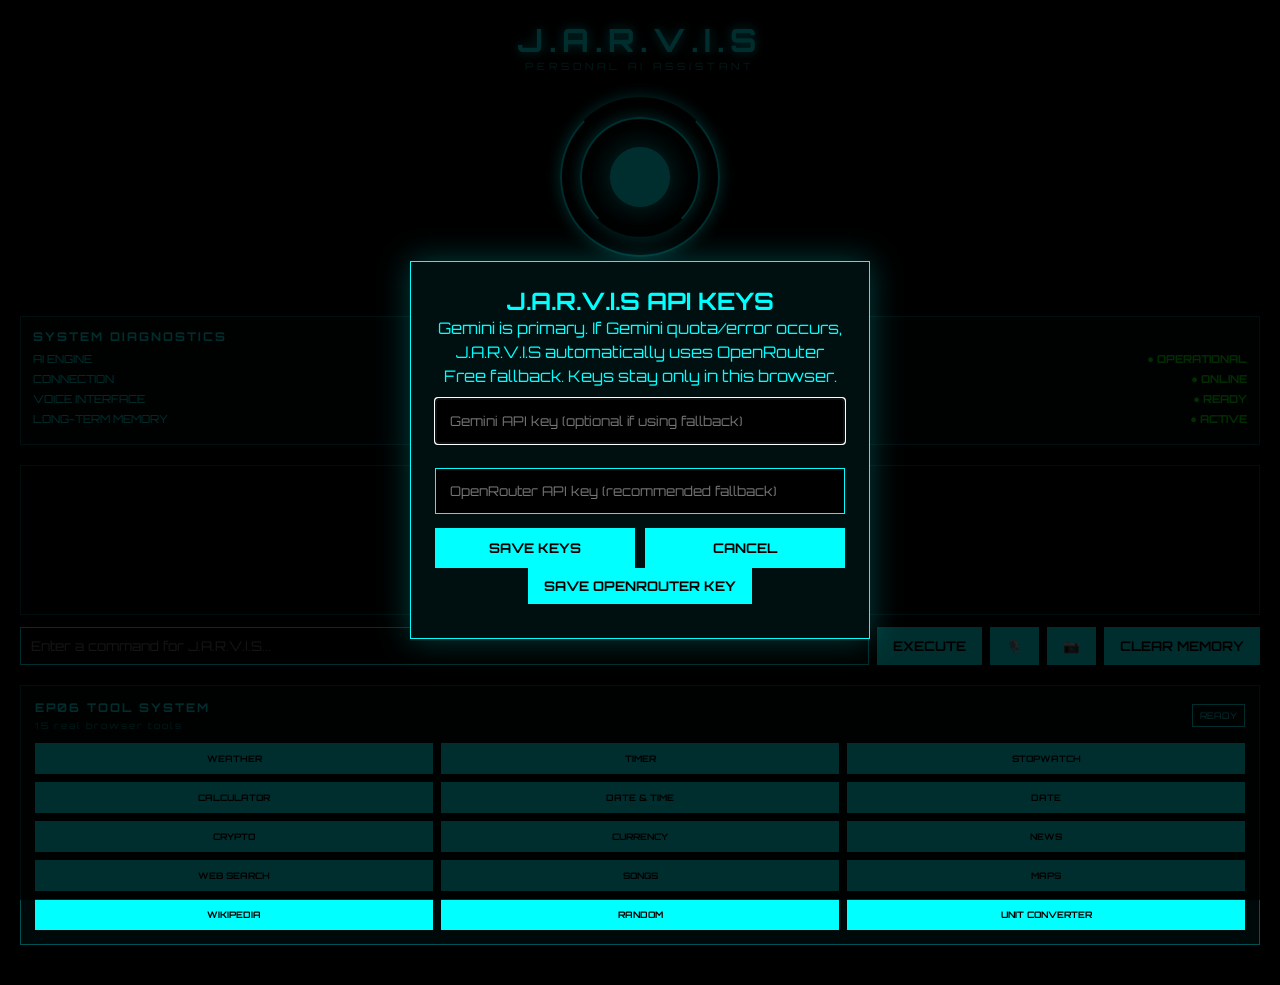
<file: Jarvis-Mobile-EP06-FIXED-V2/index.html>
<!DOCTYPE html><html lang="en"><head><meta charset="UTF-8"><meta name="viewport" content="width=device-width, initial-scale=1"><title>J.A.R.V.I.S</title><link rel="stylesheet" href="style.css"></head><body><header><h1>J.A.R.V.I.S</h1><p>PERSONAL AI ASSISTANT</p></header><div class="core"><div class="ring r1"></div><div class="ring r2"></div><div class="center"></div></div><p class="core-text">SYSTEM READY</p><div class="status"><h2>SYSTEM DIAGNOSTICS</h2><div class="row"><span>AI ENGINE</span><b class="on">● OPERATIONAL</b></div><div class="row"><span>CONNECTION</span><b class="on">● ONLINE</b></div><div class="row"><span>VOICE INTERFACE</span><b class="on">● READY</b></div><div class="row"><span>LONG-TERM MEMORY</span><b class="on">● ACTIVE</b></div></div><div class="chat" id="chat"></div><div class="input-area"><input id="msg" type="text" placeholder="Enter a command for J.A.R.V.I.S..."><button id="send">EXECUTE</button><button id="mic-btn" aria-label="Activate voice input">🎙️</button><button id="cam-btn" aria-label="Analyze image">📷</button><button id="clear-btn">CLEAR MEMORY</button><input id="img-input" type="file" accept="image/*" capture="environment" style="display:none"></div>

<section id="ep06-tools" class="tools-panel" aria-label="EP06 Tools">
  <div class="tools-head">
    <div>
      <h2>EP06 TOOL SYSTEM</h2>
      <p>15 real browser tools</p>
    </div>
    <span id="tool-status" class="tool-ready">READY</span>
  </div>
  <div class="tools-grid">
    <button data-tool="weather">WEATHER</button>
    <button data-tool="timer">TIMER</button>
    <button data-tool="stopwatch">STOPWATCH</button>
    <button data-tool="calculator">CALCULATOR</button>
    <button data-tool="datetime">DATE & TIME</button>
    <button data-tool="date">DATE</button>
    <button data-tool="crypto">CRYPTO</button>
    <button data-tool="exchange">CURRENCY</button>
    <button data-tool="news">NEWS</button>
    <button data-tool="web">WEB SEARCH</button>
    <button data-tool="songs">SONGS</button>
    <button data-tool="maps">MAPS</button>
    <button data-tool="wiki">WIKIPEDIA</button>
    <button data-tool="random">RANDOM</button>
    <button data-tool="convert">UNIT CONVERTER</button>
  </div>
</section>

<div id="key-modal" class="key-modal" hidden><div class="key-box"><h2>J.A.R.V.I.S API KEYS</h2><p>Gemini is primary. If Gemini quota/error occurs, J.A.R.V.I.S automatically uses OpenRouter Free fallback. Keys stay only in this browser.</p><input id="api-key-input" type="password" autocomplete="off" placeholder="Gemini API key (optional if using fallback)"><input id="openrouter-key-input" type="password" autocomplete="off" placeholder="OpenRouter API key (recommended fallback)"><div class="key-actions"><button id="save-key">SAVE KEYS</button><button id="cancel-key">CANCEL</button></div><button id="save-openrouter-key" type="button">SAVE OPENROUTER KEY</button><small id="openrouter-status"></small><small id="key-error"></small></div></div>
<script defer src="script.js?v=3.5.1"></script><script defer src="ep06.js?v=1.1.0"></script></body></html>
</file>
<file: Jarvis-Mobile-EP06-FIXED-V2/style.css>
@import url(
    'https://fonts.googleapis.com/css2?family=Orbitron:wght@400;700&display=swap'
);


/* RESET */
* {
    margin: 0;
    padding: 0;
    box-sizing: border-box;
    font-family: 'Orbitron', sans-serif;
}


/* BODY */
body {
    background: #000;
    color: #0ff;
    padding: 20px;
    overflow-x: hidden;
}


/* HEADER */
header {
    text-align: center;
}


header h1 {
    letter-spacing: 6px;
    text-shadow: 0 0 12px #0ff;
}


header p {
    font-size: 10px;
    letter-spacing: 4px;
    opacity: 0.6;
}


/* ARC REACTOR */
.core {
    position: relative;

    width: 160px;
    height: 160px;

    margin: 25px auto;
}


.ring {
    position: absolute;

    border: 2px solid #0ff;

    border-radius: 50%;

    box-shadow: 0 0 15px #0ff;
}


.r1 {
    inset: 0;

    border-top-color: transparent;

    animation:
        spin 3s linear infinite;
}


.r2 {
    inset: 20px;

    border-bottom-color: transparent;

    animation:
        spin 2s linear infinite reverse;
}


.center {
    position: absolute;

    inset: 50px;

    background: #0ff;

    border-radius: 50%;

    box-shadow: 0 0 30px #0ff;

    animation:
        pulse 1.5s infinite;
}


/* ANIMATIONS */
@keyframes spin {

    to {
        transform: rotate(360deg);
    }

}


@keyframes pulse {

    50% {
        opacity: 0.4;
    }

}


/* SYSTEM TEXT */
.core-text {
    text-align: center;

    font-size: 11px;

    letter-spacing: 3px;
}


/* STATUS */
.status {

    border:
        1px solid rgba(0, 255, 255, 0.3);

    background:
        rgba(0, 255, 255, 0.05);

    padding: 12px;

    margin: 20px 0;
}


.status h2 {

    font-size: 12px;

    letter-spacing: 2px;

    margin-bottom: 8px;
}


/* STATUS ROW */
.row {

    display: flex;

    justify-content: space-between;

    gap: 8px;

    font-size: 11px;

    margin: 6px 0;
}


.on {
    color: #0f0;
}


.off {
    color: #f00;
}


/* CHAT */
.chat {

    border:
        1px solid rgba(0, 255, 255, 0.3);

    height: 150px;

    overflow-y: auto;

    padding: 10px;

    font-size: 12px;
}


/* MESSAGE */
.msg {

    margin: 6px 0;

    padding: 6px;

    border-left:
        2px solid #0ff;

    background:
        rgba(0, 255, 255, 0.08);
}


.msg.user {

    border-left-color: #fff;
}


/* INPUT */
.input-area {

    display: flex;

    flex-wrap: wrap;

    gap: 8px;

    margin-top: 12px;
}


input {

    flex:
        1 1 220px;

    min-width: 0;

    background: #000;

    border:
        1px solid #0ff;

    color: #0ff;

    padding: 10px;
}


/* BUTTON */
button {

    background: #0ff;

    color: #000;

    border: none;

    padding: 10px 16px;

    font-weight: bold;

    white-space: nowrap;

    cursor: pointer;
}


button:hover {

    opacity: 0.8;
}


/* MOBILE */
@media (max-width: 600px) {

    body {
        padding: 12px;
    }


    .input-area input {

        flex: 1 1 100%;

        width: 100%;
    }


    .input-area button {

        flex: 1 1 auto;

        padding: 10px 9px;

        font-size: 10px;
    }


    .row {

        font-size: 10px;
    }

}


.key-modal[hidden]{display:none!important;}
.key-modal{position:fixed;inset:0;display:flex;align-items:center;justify-content:center;background:rgba(0,0,0,.82);z-index:9999;padding:20px;}
.key-box{width:min(92vw,460px);padding:24px;border:1px solid #00ffff;background:#001010;box-shadow:0 0 30px rgba(0,255,255,.25);text-align:center;}
.key-box h2{margin-top:0;}
.key-box p{line-height:1.5;}
.key-box input{width:100%;box-sizing:border-box;padding:14px;margin:10px 0 14px;background:#000;color:#fff;border:1px solid #00ffff;}
.key-actions{display:flex;gap:10px;}
.key-actions button{flex:1;padding:12px;}
#key-error{display:block;margin-top:10px;color:#ff7070;}

/* ================= EP06 TOOLS ================= */
.tools-panel{
  border:1px solid rgba(0,255,255,.3);
  background:rgba(0,255,255,.035);
  padding:14px;
  margin:20px 0;
}
.tools-head{display:flex;align-items:center;justify-content:space-between;gap:12px;margin-bottom:12px}
.tools-head h2{font-size:12px;letter-spacing:2px;margin:0 0 5px}
.tools-head p{font-size:9px;letter-spacing:2px;opacity:.55}
.tool-ready{font-size:9px;border:1px solid #0ff;padding:5px 7px}
.tool-ready.busy{color:#ff0;border-color:#ff0}
.tool-ready.error{color:#f77;border-color:#f77}
.tools-grid{display:grid;grid-template-columns:repeat(3,minmax(0,1fr));gap:8px}
.tools-grid button{font-size:9px;padding:10px 6px}
.tool-result{margin-top:12px;border-left:2px solid #0ff;background:rgba(0,255,255,.06);padding:10px;font-size:11px;line-height:1.5;white-space:pre-wrap}
.tool-result.error{border-left-color:#f66}
@media(max-width:600px){.tools-grid{grid-template-columns:repeat(2,minmax(0,1fr))}}
</file>
